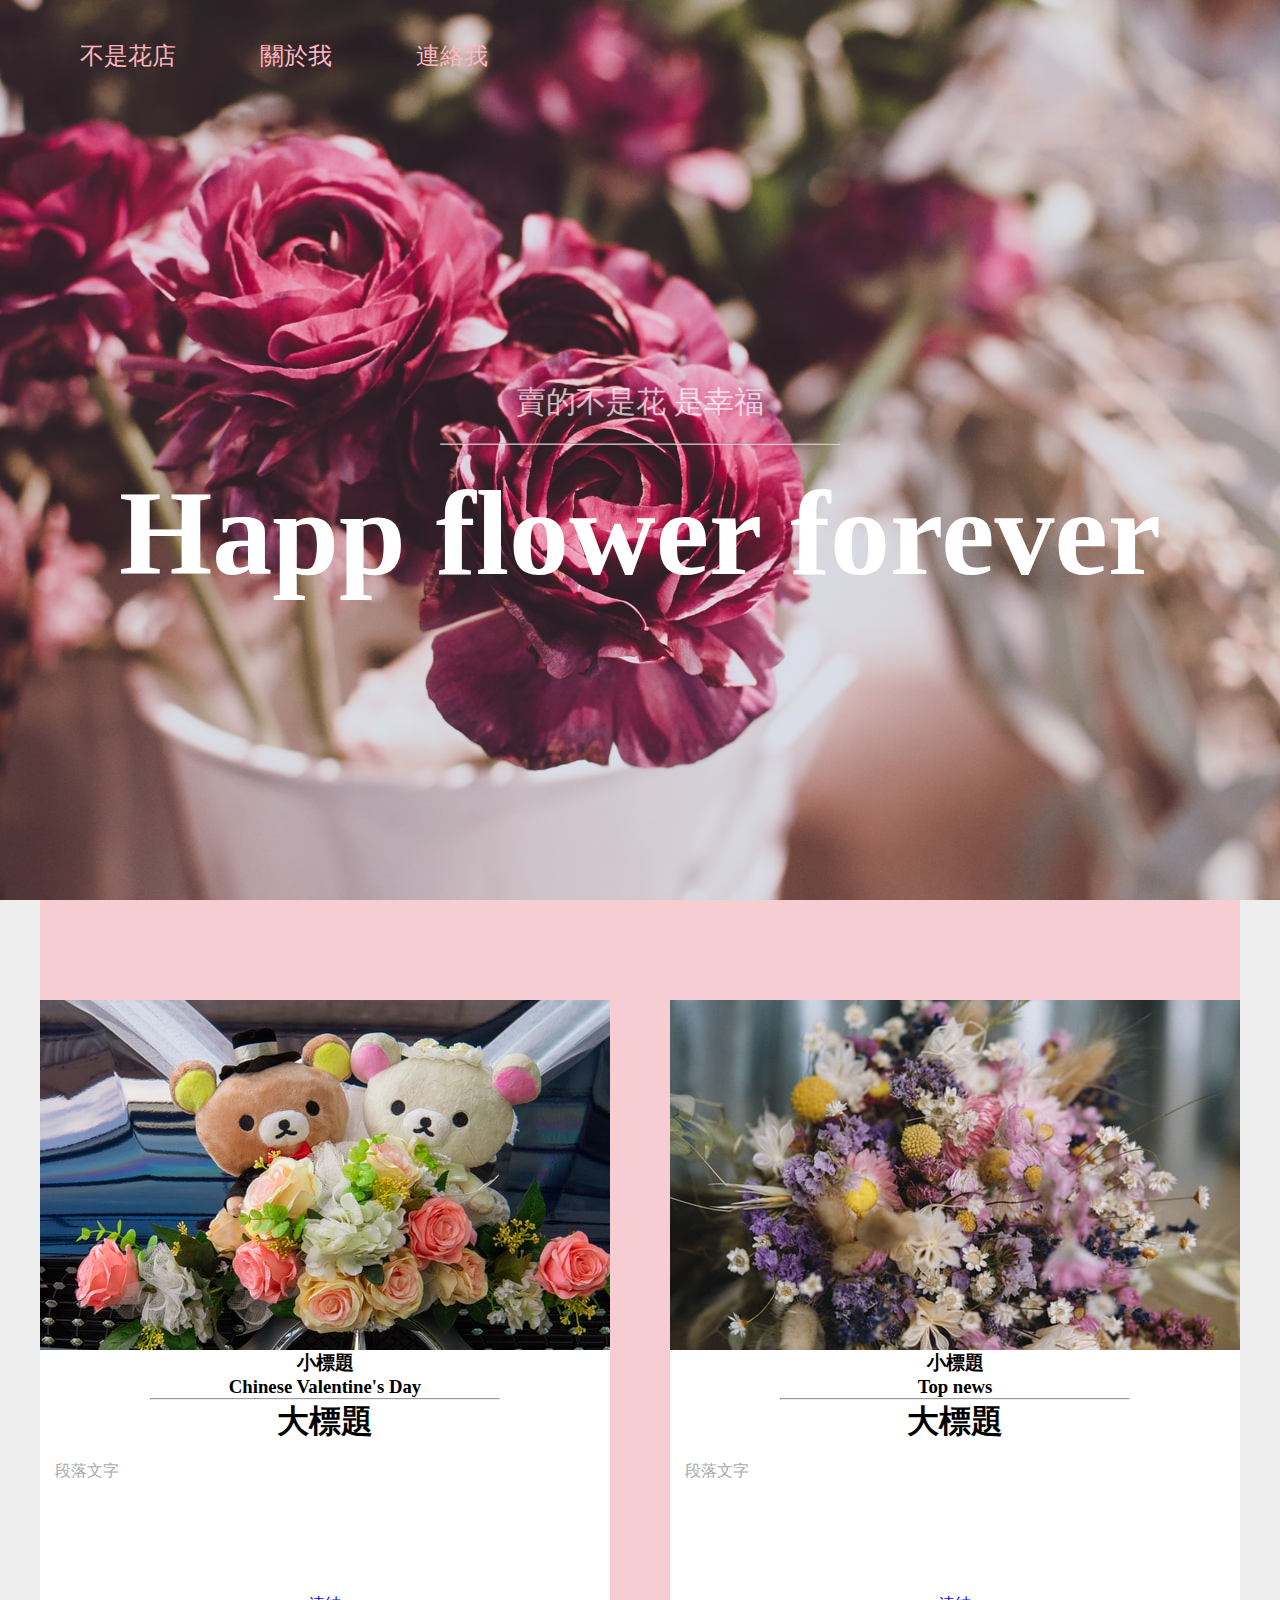
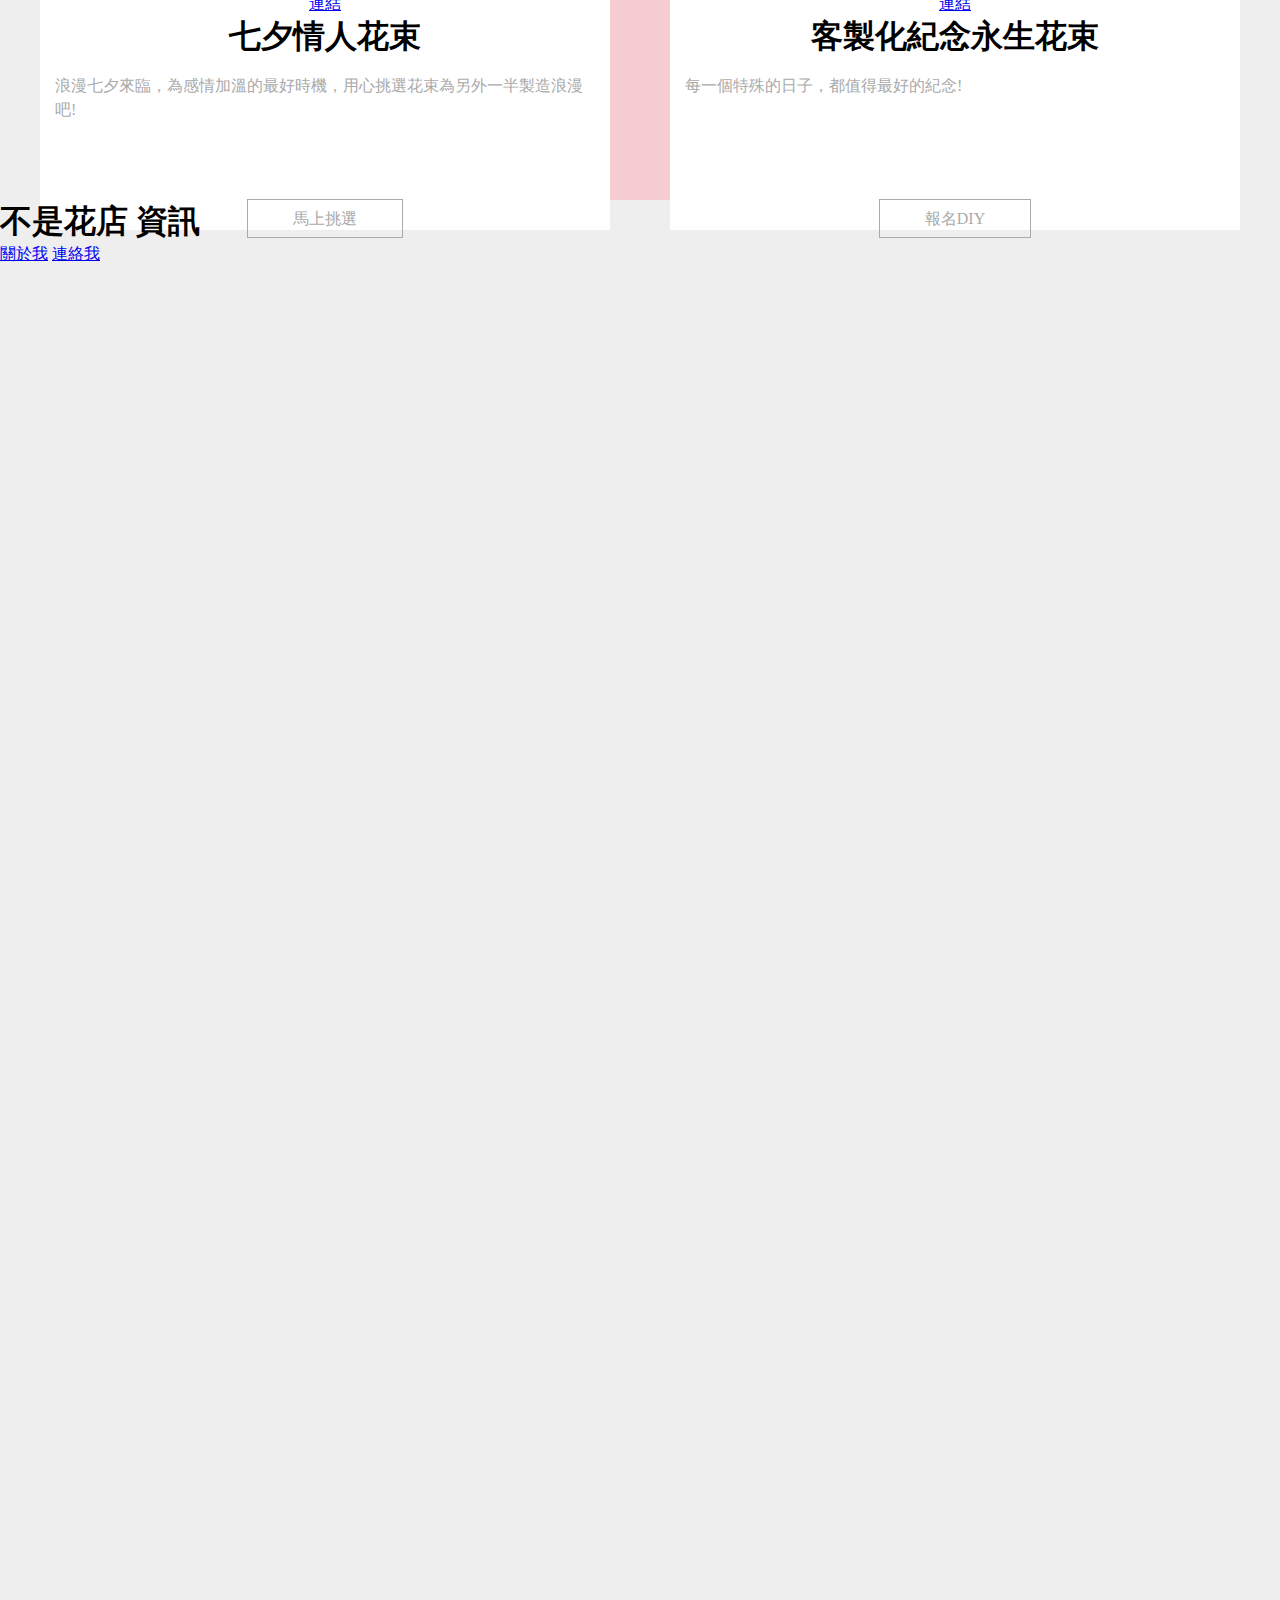
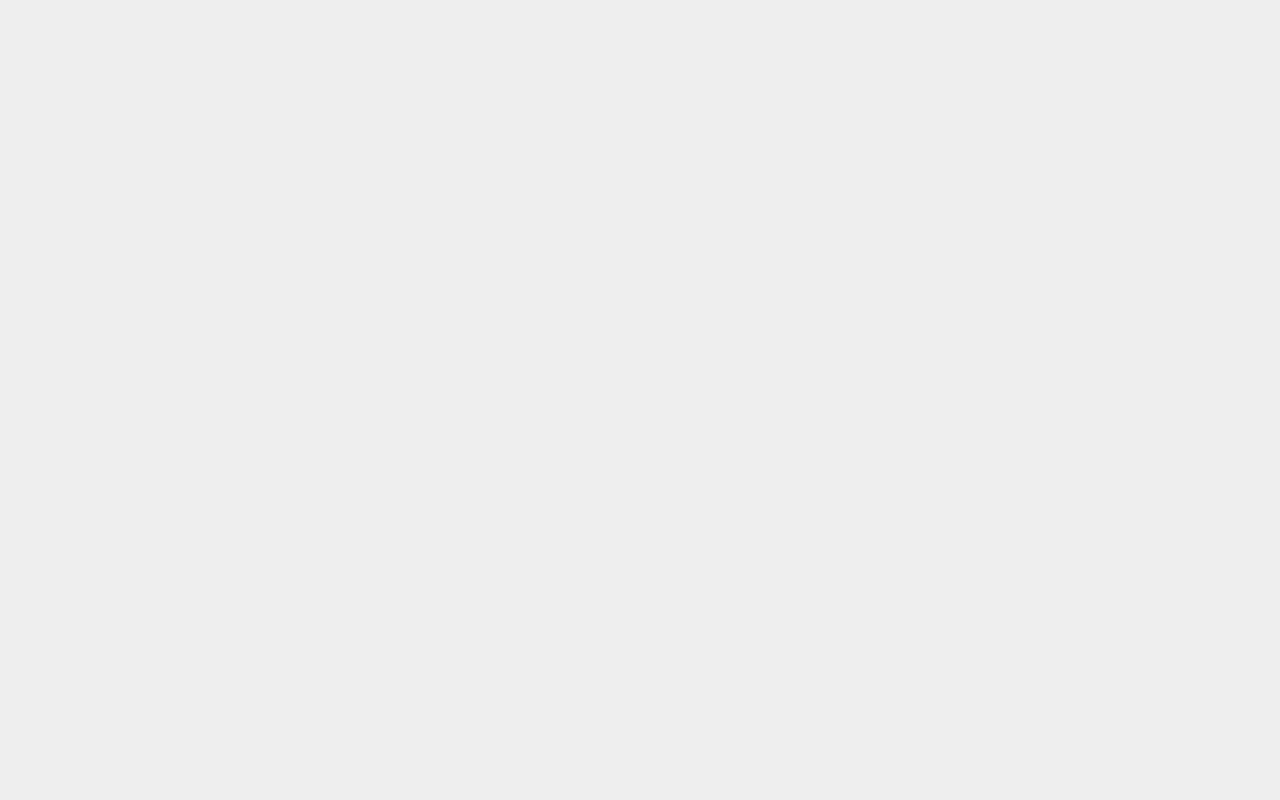
<file: index.html>
<!-- 文件類型 HTML5 -->
<!DOCTYPE html>
<!-- 網頁元素 語言 zh=繁體中文-->
<html lang="zh">
<!-- 頭部:資訊.設定 -->

<head>
    <!-- 資訊 編碼 繁中 -->
    <meta charset="UTF-8">
    <!-- RWD -->
    <meta name="viewport" content="width=device-width, initial-scale=1.0">
    <!-- 標題 -->
    <title>不是花店</title>

    <link rel="stylesheet" href="./style.css">
    <link rel="shortcut icon" href="./img/favicon.ico">
</head>
<!-- 身體 -->

<body>
    <div id="banner">
        <nav>
            <a href="#">不是花店</a>
            <a href="#">關於我</a>
            <a href="#">連絡我</a>
        </nav>
        <p>賣的不是花 是幸福</p>
        <hr>
        <h1>Happ flower forever</h1>
    </div>

    <!-- section 文章元素-有語意的元素:放置有內文.標題.連結.提升SEO -->

<section id=news>
   <div>
       <div id="news-left"></div>
       <h3>小標題</h3>
       <h3>Chinese Valentine's Day</h3>
       <hr>
       <h1>大標題</h1>
       <p>段落文字</p>
       <a href="#">連結</a>
       <h1>七夕情人花束</h1>
       <p>浪漫七夕來臨，為感情加溫的最好時機，用心挑選花束為另外一半製造浪漫吧!</p>
       <a href="#" class="button">馬上挑選</a>
   </div>
   <div>
       <div id="news-right"></div>
       <h3>小標題</h3>
       <h3>Top news</h3>
       <hr>
       <h1>大標題</h1>
       <p>段落文字</p>
       <a href="#">連結</a>
       <h1>客製化紀念永生花束</h1>
       <p>每一個特殊的日子，都值得最好的紀念!</p>
       <a href="#" class="button">報名DIY</a>
   </div>
</section>

<section id="box">
    <h1>不是花店 資訊</h1>
    <div>
        <a href="#" id="about">關於我</a>
        <a href="#" id="contact">連絡我</a>
    </div>
</section>

</body>

</html>
</file>
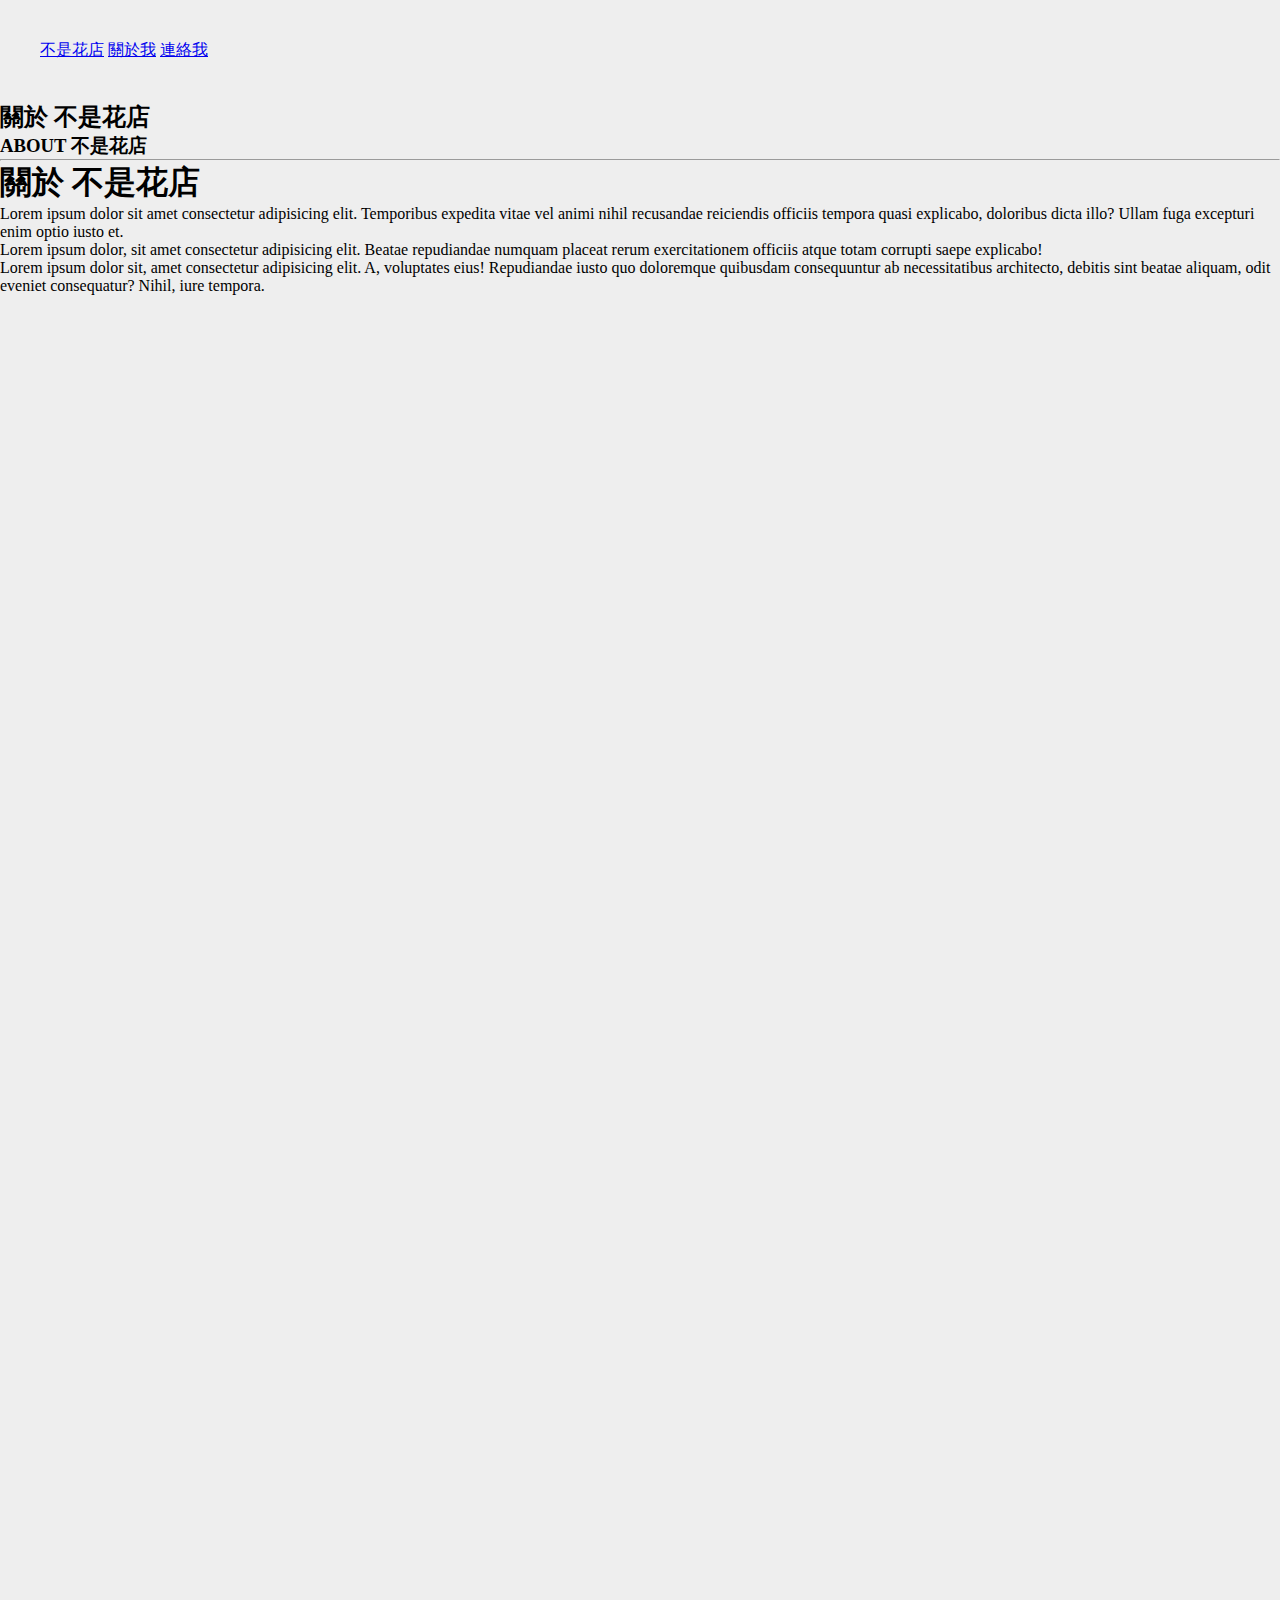
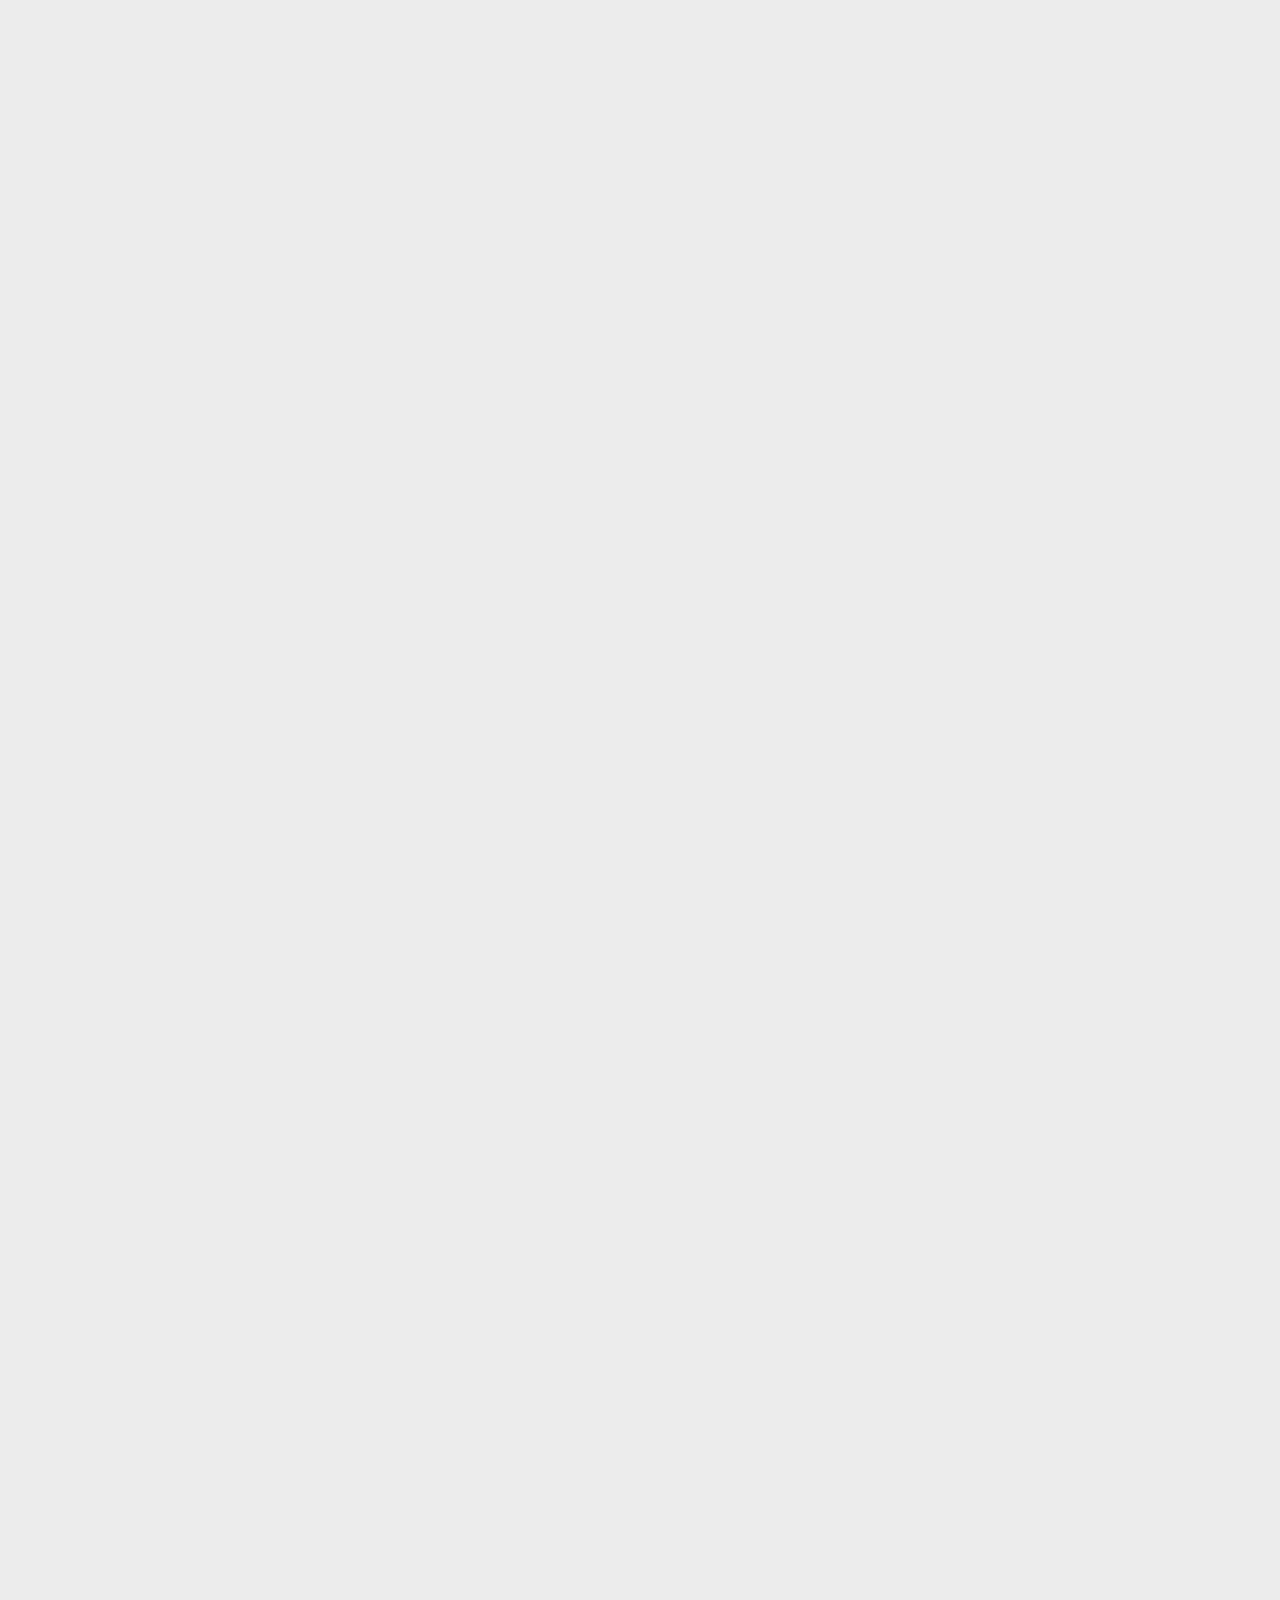
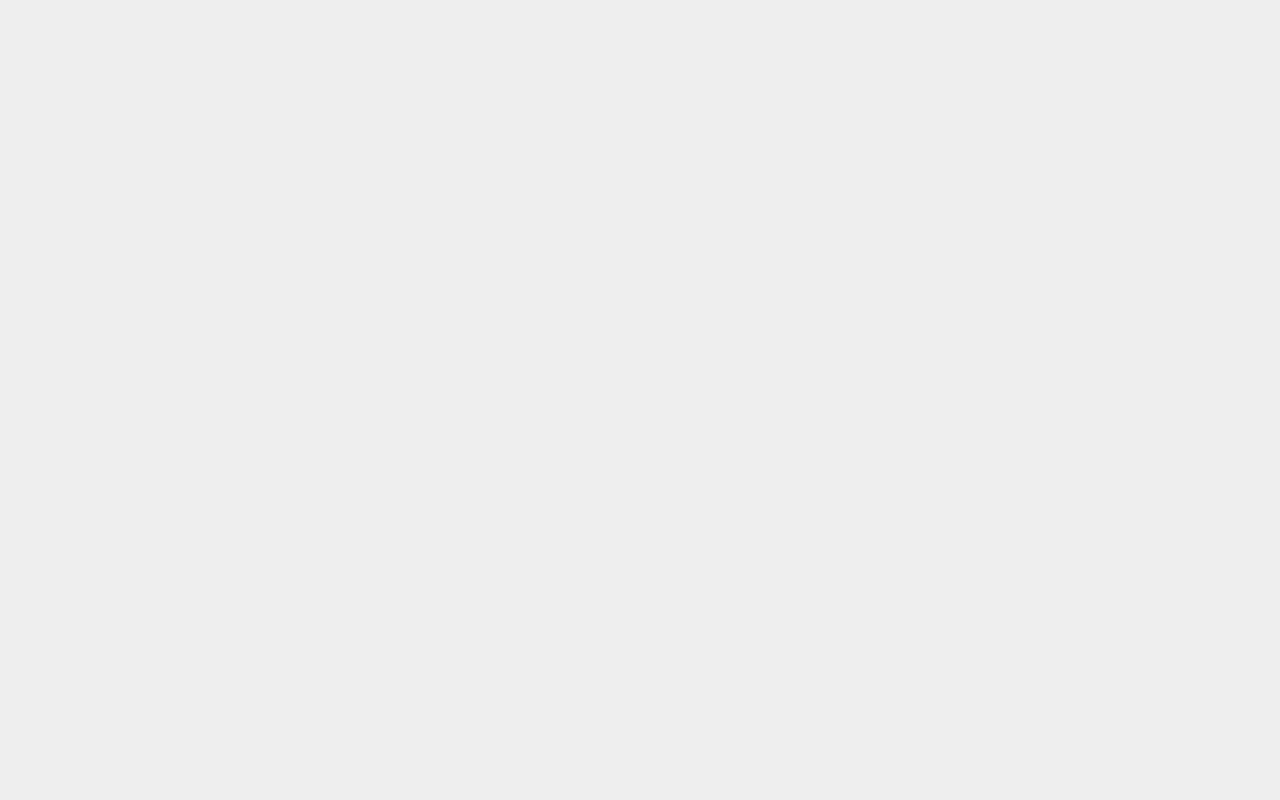
<file: about.html>
<!DOCTYPE html>
<html lang="zn">
<head>
    <meta charset="UTF-8">
    <meta name="viewport" content="width=device-width, initial-scale=1.0">
    <title>不是花店 關於我</title>
    <link rel="stylesheet" href="./style.css">
    <link rel="shortcut icon" href="./img/favicon.ico">
</head>

<body>
    <div id="banner-about">
        <nav>
            <a href="./index.html">不是花店</a>
            <a href="./about.html">關於我</a>
            <a href="#">連絡我</a>
        </nav>
        <h2>關於 不是花店</h2>
    </div>
    
    <section id="about-content">
        <h3>ABOUT 不是花店</h3>
        <hr>
        <h1>關於 不是花店</h1>
        <div id="about-1"></div>
        <p>Lorem ipsum dolor sit amet consectetur adipisicing elit. Temporibus expedita vitae vel animi nihil recusandae reiciendis officiis tempora quasi explicabo, doloribus dicta illo? Ullam fuga excepturi enim optio iusto et.</p>
        <div id="about-2"></div>
        <p>Lorem ipsum dolor, sit amet consectetur adipisicing elit. Beatae repudiandae numquam placeat rerum exercitationem officiis atque totam corrupti saepe explicabo!</p>
        <div id="about-3"></div>
        <p>Lorem ipsum dolor sit, amet consectetur adipisicing elit. A, voluptates eius! Repudiandae iusto quo doloremque quibusdam consequuntur ab necessitatibus architecto, debitis sint beatae aliquam, odit eveniet consequatur? Nihil, iure tempora.</p>
    </section>

    <footer>
        <h2>
            
        </h2>
    </footer>
</body>
</html>
</file>
<file: style.css>
* {
    padding: 0;
    margin: 0;
    box-sizing: border-box;
    font-family: 微軟正黑體;
}

body {
    background: #eee;
    height: 4000px;
}

/* 橫幅 */
#banner {
    width: 100%;
    height: 100vh;
    background-image: url(./img/banner.jpg);
    background-size: cover;
    color: white;
    background-attachment: fixed;
}

#banner nav, #banner-about nav {
    padding: 40px;
}

#banner a ,#banner-abouta a {
    color: lightpink;
    text-decoration: none;
    padding: 40px;
    font-size: 24px;
    transition: 0.3s;
}

#banner a:hover,#banner-about a:hover {
    color: red;
}

#banner p {
    text-align: center;
    margin-top: 250px;
    opacity: 0.7;
    padding: 20px;
    font-size: 30px;
}

#banner hr {
    width: 400px;
   opacity: 0.7;
   margin: 0 auto;
}

#banner h1 {
    text-align: center;
    font-size: 120px;
    padding: 20px;
}


#news {
    width: 1200px;
    background-color: rgba(248, 192, 200, 0.733);
    margin: 0 auto;
    height: 100vh;
    display: grid;
    grid-template-columns: 1fr 1fr;
    grid-gap: 60px;
    padding: 100px 0;
    text-align: center;
}

#news > div {
    background: #fff;
}

#news > h3 {
    color: #333;
    padding: 10px;
    font-weight: uppercase;
    letter-spacing: 5px;
}

#news hr {
    width: 350px;
    margin: 0 auto;
}

#news P {
    padding: 15px;
    text-align: left;
    line-height: 1.5;
    color: #aaa;
    height: 150px;
}

#news #news-left {
    height: 350px;
    background-image: url(./img/right.jpg);
}

#news #news-right {
    height: 350px;
    background-image: url(./img/left.jpg);
}

a.button {
    text-decoration: none;
    color: #aaa;
    border: 1px solid #aaa;
    padding: 10px 45px;
    transition: 0.5s;
}

a.button:hover {
    color: red;
    background: #eee;
}

#box {
    background-image: url(./img/banner-mm.jpg);
    background-attachment: fixed;
}

#box h2 {
    text-align: center;
    color: black;
    font-size: 32px;
    padding: 100px 0;
    backdrop-filter: blur(10px) opacity(70%);
    letter-spacing: 10px;
    padding-left: 30px;
    font-weight: 100;
}

#content {
    width: 1200px;
    margin: 0 auto;
}

#content h1 {
    text-align: center;
    font-weight: 100;
    color: #333;
    padding: 100px 0 50PX;
    letter-spacing: 20PX;
    padding-left: 20PX;
}

#content div {
    display: grid;
    grid-template-columns: 1fr 1fr;
    grid-gap: 50px;
}

#content a {
    height: 350px;
    line-height: 350px;
    text-decoration: none;
    color: white;
    font-size: 32px;
    text-align: center;
}

#content a span {
    display: block;
    backdrop-filter: blur(3px) opacity(90%);
    transition: 0.5s;
}

#content a span:hover {
    backdrop-filter: blur(3px) opacity(20%);
}

#content #about {
    background-image: url();
}
</file>
